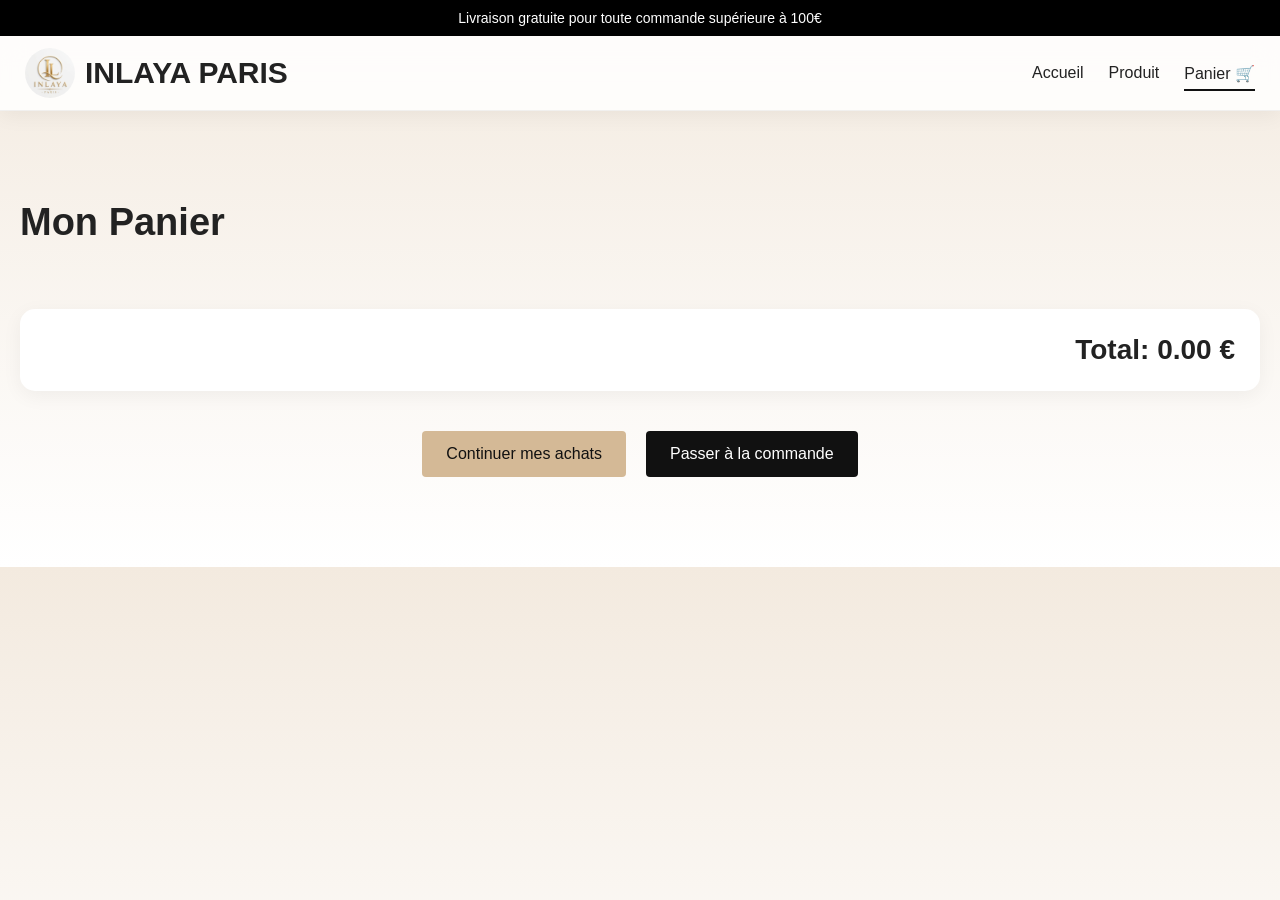
<file: cart.html>
<!DOCTYPE html>
<html lang="fr">

<head>

<meta charset="UTF-8">
<meta name="viewport" content="width=device-width, initial-scale=1.0">

<title>Panier | INLAYA PARIS</title>

<link rel="stylesheet" href="style.css">

</head>

<body>

<div class="topbar">
<p>Livraison gratuite pour toute commande supérieure à 100€</p>
</div>


<header class="header">

<div class="brand">

<img src="images/Inlaya-paris.png" class="brand-logo">

<h1 class="brand-title">
INLAYA PARIS
</h1>

</div>


<button class="menu-btn" id="menuBtn">
☰
</button>


<nav class="nav">

<a href="index.html">
Accueil
</a>

<a href="product.html">
Produit
</a>

<a href="cart.html" class="active">
Panier 🛒
</a>

</nav>

</header>



<div class="mobile-menu" id="mobileMenu">

<a href="index.html">
Accueil
</a>

<a href="product.html">
Produit
</a>

<a href="cart.html">
Panier 🛒
</a>

</div>



<section class="section">

<div class="section-head">

<h2>
Mon Panier
</h2>

</div>


<div id="cart-items"></div>


<div class="cart-total-box">

<h3 id="total">

Total : 0 €

</h3>

</div>



<div class="cart-actions">

<a href="index.html#products" class="btn btn-beige">

Continuer mes achats

</a>



<a href="checkout.html" class="btn btn-dark">

Passer à la commande

</a>

</div>

</section>


<script src="script.js"></script>

</body>
</html>
</file>
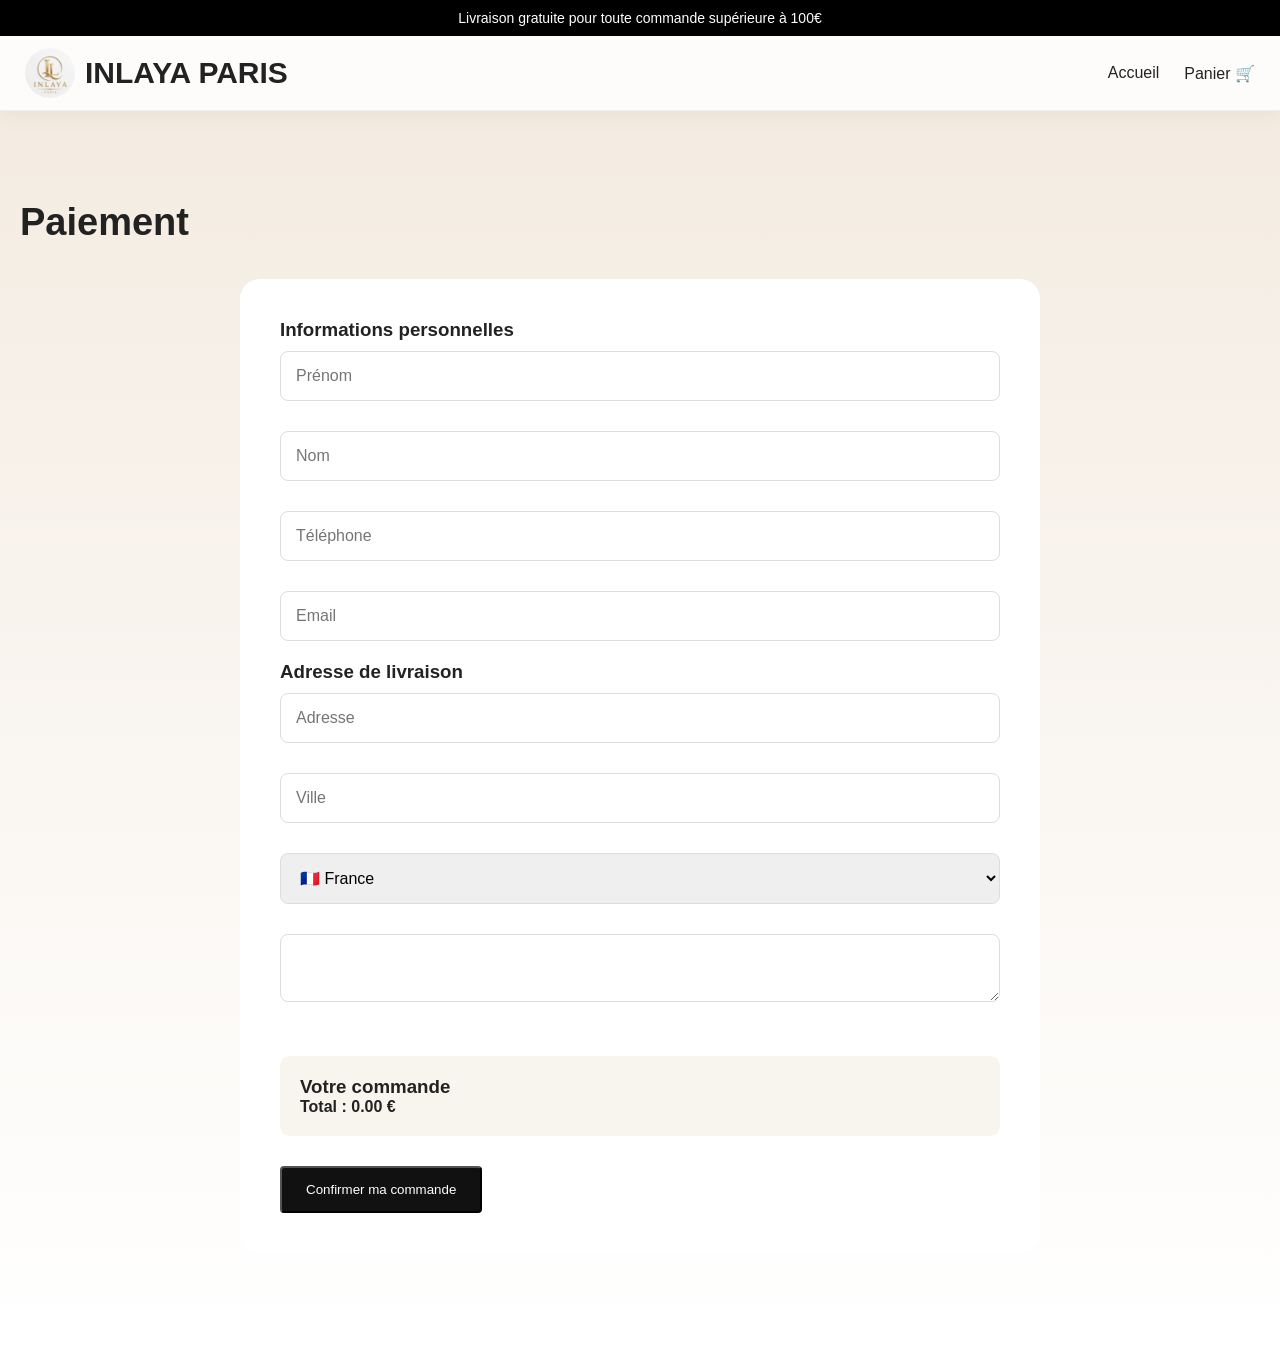
<file: checkout.html>
<!DOCTYPE html>
<html lang="fr">

<head>

<meta charset="UTF-8">
<meta name="viewport" content="width=device-width, initial-scale=1.0">

<title>Checkout | INLAYA PARIS</title>

<link rel="stylesheet" href="style.css">

</head>

<body>


<div class="topbar">
<p>Livraison gratuite pour toute commande supérieure à 100€</p>
</div>


<header class="header">

<div class="brand">

<img src="images/Inlaya-paris.png" class="brand-logo">

<h1 class="brand-title">
INLAYA PARIS
</h1>

</div>


<button class="menu-btn" id="menuBtn">
☰
</button>


<nav class="nav">

<a href="index.html">
Accueil
</a>

<a href="cart.html">
Panier 🛒
</a>

</nav>

</header>



<div class="mobile-menu" id="mobileMenu">

<a href="index.html">
Accueil
</a>

<a href="cart.html">
Panier 🛒
</a>

</div>



<section class="section">

<div class="section-head">

<h2>

Paiement

</h2>

</div>


<div class="checkout-box">


<h3>Informations personnelles</h3>

<input id="prenom" placeholder="Prénom">

<input id="nom" placeholder="Nom">

<input id="telephone" placeholder="Téléphone">

<input id="email" placeholder="Email">



<h3>Adresse de livraison</h3>

<input id="adresse" placeholder="Adresse">

<input id="ville" placeholder="Ville">


<select id="pays">

<option value="France">🇫🇷 France</option>
<option value="Belgique">🇧🇪 Belgique</option>
<option value="Suisse">🇨🇭 Suisse</option>
<option value="Luxembourg">🇱🇺 Luxembourg</option>

<option value="Espagne">🇪🇸 Espagne</option>
<option value="Portugal">🇵🇹 Portugal</option>
<option value="Italie">🇮🇹 Italie</option>
<option value="Allemagne">🇩🇪 Allemagne</option>
<option value="Pays-Bas">🇳🇱 Pays-Bas</option>

<option value="Autriche">🇦🇹 Autriche</option>
<option value="Irlande">🇮🇪 Irlande</option>
<option value="Danemark">🇩🇰 Danemark</option>
<option value="Suède">🇸🇪 Suède</option>
<option value="Norvège">🇳🇴 Norvège</option>
<option value="Finlande">🇫🇮 Finlande</option>
<option value="Pologne">🇵🇱 Pologne</option>

<option value="Royaume-Uni">🇬🇧 Royaume-Uni</option>

<option value="États-Unis">🇺🇸 États-Unis</option>
<option value="Canada">🇨🇦 Canada</option>

<option value="Maroc">🇲🇦 Maroc</option>
<option value="Algérie">🇩🇿 Algérie</option>
<option value="Tunisie">🇹🇳 Tunisie</option>
<option value="Palestine">🇵🇸 Palestine</option>

<option value="Arabie saoudite">🇸🇦 Arabie saoudite</option>
<option value="Émirats arabes unis">🇦🇪 Émirats arabes unis</option>
<option value="Qatar">🇶🇦 Qatar</option>
<option value="Koweït">🇰🇼 Koweït</option>
<option value="Bahreïn">🇧🇭 Bahreïn</option>
<option value="Oman">🇴🇲 Oman</option>

</select>



<textarea id="note"

placeholder="Instructions de livraison">

</textarea>



<div class="resume">

<h3>

Votre commande

</h3>


<div id="checkout-items">

</div>


<h4 id="checkout-total">

Total : 0 €

</h4>


</div>



<button class="btn btn-dark"

onclick="sendWhatsApp()">

Confirmer ma commande

</button>


</div>

</section>


<script src="script.js"></script>

</body>

</html>
</file>
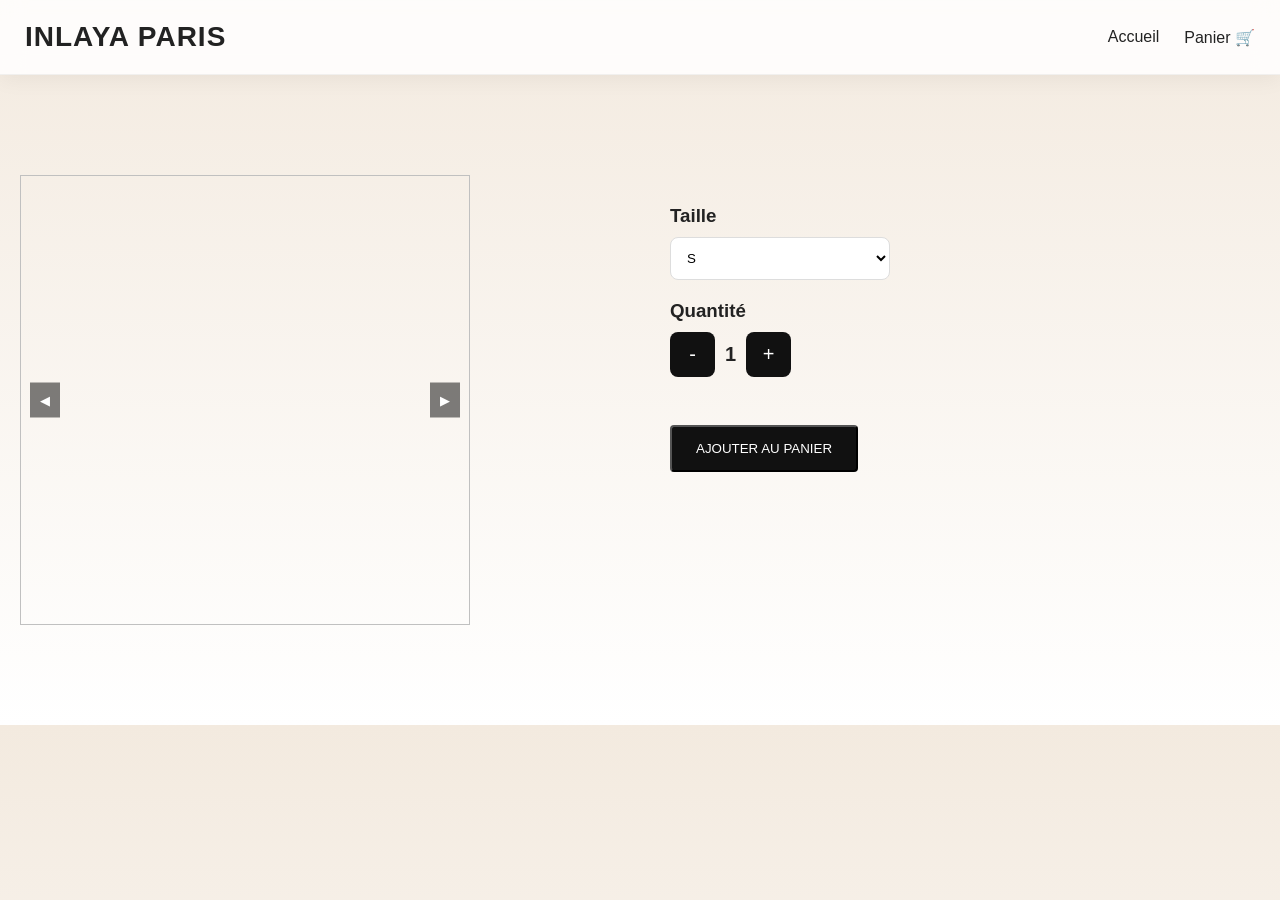
<file: product.html>
<!DOCTYPE html>
<html lang="fr">
<head>
<meta charset="UTF-8">
<meta name="viewport" content="width=device-width, initial-scale=1.0">
<title>Produit | INLAYA PARIS</title>
<link rel="stylesheet" href="style.css">
</head>

<body>

<header class="header">

<div class="logo">
INLAYA PARIS
</div>


<button class="menu-btn" id="menuBtn">
☰
</button>


<nav class="nav">

<a href="index.html">
Accueil
</a>

<a href="cart.html">
Panier 🛒
</a>

</nav>

</header>



<div class="mobile-menu" id="mobileMenu">

<a href="index.html">
Accueil
</a>

<a href="cart.html">
Panier 🛒
</a>

</div>

<section class="product-page">

    <!-- SLIDER -->

    <div class="slider" data-slider>

        <img id="img1" class="active">
        <img id="img2">

        <button class="prev">◀</button>
        <button class="next">▶</button>

    </div>


    <!-- INFO -->

    <div class="product-info">

        <h1 id="product-name"></h1>

        <p class="price" id="product-price"></p>

        <p class="description" id="product-description"></p>

        <h3>Taille</h3>

        <select>

            <option>S</option>
            <option>M</option>
            <option>L</option>
            <option>XL</option>

        </select>


        <h3>Quantité</h3>

        <div class="quantity-box">

            <button onclick="changeQty(-1)">-</button>

            <span id="qty">1</span>

            <button onclick="changeQty(1)">+</button>

        </div>

        <br>


        <button id="cartBtn" class="btn btn-dark">

            AJOUTER AU PANIER

        </button>

    </div>

</section>

<script src="script.js"></script>

</body>
</html>
</file>
<file: style.css>
:root{
    --bg:#f3eadf;
    --dark:#111;
    --light:#fff;
    --text:#222;
    --muted:#666;
    --line:rgba(0,0,0,.08);
}


*{
    margin:0;
    padding:0;
    box-sizing:border-box;
    scroll-behavior:smooth;
    transition:all 0.3s ease;
}

html{
    scroll-behavior:smooth;
}

body{
    font-family:Arial, Helvetica, sans-serif;
    background:linear-gradient(to bottom, #f3eadf, #ffffff);
    color:var(--text);
    overflow-x:hidden;
}

a{
    text-decoration:none;
    color:inherit;
}

img{
    width:100%;
    display:block;
}

/* TOPBAR */
.topbar{
    background:#000;
    color:#fff;
    text-align:center;
    padding:10px;
    font-size:14px;
}

/* HEADER */
.header{
    height:75px;
    padding:0 25px;
    display:flex;
    justify-content:space-between;
    align-items:center;
    background:rgba(255,255,255,.85);
    backdrop-filter:blur(12px);
    position:sticky;
    top:0;
    z-index:999;
    border-bottom:1px solid rgba(0,0,0,.05);
    box-shadow:0 5px 20px rgba(0,0,0,0.05);
}

.logo{
    font-size:28px;
    font-weight:700;
    letter-spacing:1px;
}

.nav{
    display:flex;
    gap:25px;
}

.nav a{
    position:relative;
    padding:5px 0;
}

.nav a::after{
    content:"";
    position:absolute;
    left:0;
    bottom:-3px;
    width:0;
    height:2px;
    background:#111;
    transition:.3s;
}

.nav a:hover::after,
.nav .active::after{
    width:100%;
}

.menu-btn{
    display:none;
    border:none;
    background:none;
    font-size:30px;
    cursor:pointer;
}

/* MOBILE MENU */
.mobile-menu{
    display:none;
    background:white;
    width:100%;
    position:fixed;
    top:75px;
    left:0;
    z-index:998;
    border-bottom:1px solid var(--line);
}

.mobile-menu a{
    display:block;
    padding:15px 20px;
    border-bottom:1px solid rgba(0,0,0,.05);
}

.mobile-menu.open{
    display:block;
}

/* HERO */
.hero{
    min-height:80vh;
    background:url("images/inlaya-Hero.jpg") center center/cover no-repeat;
    position:relative;
    display:flex;
    justify-content:center;
    align-items:center;
    text-align:center;
    padding:20px;
}

.hero-overlay{
    position:absolute;
    inset:0;
    background:rgba(0,0,0,.35);
}

.hero-content{
    position:relative;
    z-index:2;
    color:white;
    max-width:850px;
    animation:fadeUp 1s ease;
}

.hero h1{
    font-size:clamp(40px,7vw,80px);
    line-height:1.1;
    margin-bottom:20px;
}

.hero p{
    max-width:650px;
    margin:auto;
    font-size:18px;
    line-height:1.7;
}

.hero-actions{
    margin-top:30px;
    display:flex;
    justify-content:center;
    gap:15px;
    flex-wrap:wrap;
}

/* BUTTONS */
.btn{
    padding:14px 24px;
    border-radius:4px;
    transition:.3s;
}

.btn-dark{
    background:#111;
    color:white;
}

.btn-beige{
    background:#d4b996;
    color:#111;
}

.btn-beige:hover{
    background:#c7a97f;
}


/* FEATURED */
.featured{
    padding:40px 20px;
}

.featured-card{
    max-width:1300px;
    margin:auto;
    overflow:hidden;
    border-radius:20px;
    position:relative;
}

.featured-card img{
    height:700px;
    object-fit:cover;
    transition:0.4s;
}

.featured-card:hover img{
    transform:scale(1.05);
}

.featured-text{
    position:absolute;
    left:30px;
    bottom:30px;
    background:rgba(255,255,255,.92);
    padding:20px;
    border-radius:15px;
}

/* SECTION */
.section{
    max-width:1300px;
    margin:auto;
    padding:90px 20px;
}

.section-head{
    display:flex;
    justify-content:space-between;
    align-items:center;
    margin-bottom:35px;
}

.section-head h2{
    font-size:38px;
}

/* GRIDS */
.grid-3{
    display:grid;
    grid-template-columns:repeat(3,1fr);
    gap:25px;
}

/* CARDS */
.card{
    background:white;
    border-radius:18px;
    overflow:hidden;
    transition:.4s;
}

.card:hover{
    transform:translateY(-10px);
    box-shadow:0 20px 40px rgba(0,0,0,.12);
}

.card img{
    height:450px;
    object-fit:cover;
    transition:0.4s;
}

.card:hover img{
    transform:scale(1.05);
}

.card button{
    margin:15px 18px 20px;
    width:calc(100% - 36px);
    padding:12px;
    border:none;
    background:#111;
    color:white;
    border-radius:10px;
    cursor:pointer;
}

/* LOOKBOOK */
.lookbook{
    padding:100px 20px;
}

.lookbook-content{
    max-width:1300px;
    margin:auto;
    display:grid;
    grid-template-columns:1fr 1fr;
    gap:60px;
    align-items:center;
}

.lookbook-image img{
    height:500px; 
    object-fit:cover;
    border-radius:20px;
}

/* GALLERY */
.gallery-section{
    padding:100px 20px;
}

.gallery-header{
    text-align:center;
    margin-bottom:40px;
}

.gallery-grid{
    max-width:1300px;
    margin:auto;
    display:grid;
    grid-template-columns:repeat(4,1fr);
    gap:20px;
}

.gallery-grid img{
    height:420px;
    object-fit:cover;
    border-radius:18px;
    transition:0.4s;
}

.gallery-grid img:hover{
    transform:scale(1.05);
}


/* TESTIMONIALS */
.testimonials{
    padding:80px 20px;
    text-align:center;
    background:#f9f9f9;
}

.testimonial{
    max-width:700px;
    margin:20px auto;
    padding:20px;
    background:white;
    border-radius:10px;
    box-shadow:0 5px 15px rgba(0,0,0,0.05);
}

.testimonial p:first-child{
    color:#f5a623;
}

/* ABOUT */
.about-box{
    background:white;
    border-radius:20px;
    padding:40px;
}

/* CONTACT */
.contact-section{
    padding:100px 20px;
    text-align:center;
}

.footer{
    background:#000;
    color:#fff;
    padding:60px 20px;
    display:grid;
    grid-template-columns:repeat(3,1fr);
    gap:30px;
}

.footer h3{
    margin-bottom:15px;
    font-size:16px;
    color:#fff;
}

.footer p,
.footer a{
    color:#bbb;
    font-size:14px;
    line-height:1.7;
    text-decoration:none;
    display:block;
    margin-bottom:8px;
}

/* SOCIAL ICONS (FINAL CLEAN) */
.social-icons{
    display:flex;
    justify-content:center;
    align-items:center;
    gap:20px;
    padding:30px 0;
}

.social-icons a{
    width:60px;
    height:60px;
    display:flex;
    align-items:center;
    justify-content:center;
    border-radius:50%;
    background:#111;
    color:white;
    font-size:26px;
    transition:0.3s;
}

.social-icons a:hover{
    transform:scale(1.1);
}

/* ANIMATION */
@keyframes fadeUp{
    from{
        opacity:0;
        transform:translateY(40px);
    }
    to{
        opacity:1;
        transform:translateY(0);
    }
}

/* RESPONSIVE */
@media(max-width:992px){

    .nav{display:none;}
    .menu-btn{display:block;}

    .grid-3,
    .gallery-grid,
    .instagram-grid,
    .footer,
    .lookbook-content{
        grid-template-columns:1fr;
    }

    .hero h1{font-size:45px;}
}

@media(max-width:600px){
    .hero{min-height:75vh;}
    .section-head{flex-direction:column; gap:10px;}
}

.brand{
    display:flex;
    align-items:center;
    justify-content:flex-start;
    gap:10px;
    height:75px;
}

/* reset ديال h1 باش مايبقاش يطلع ولا يهبط */
.brand-title{
    font-size:30px;
    font-weight:700;
    margin:0;
    padding:0;
    line-height:1;
}

/* logo مضمون مايتشوهش */
.brand-logo{
    width:50px;
    height:50px;
    display:block;
    object-fit:cover;
    border-radius:50%;
}


.card img{
    width:100%;
    height:450px;
    object-fit:cover;
    display:block;
}

.footer{
    background:#0f0f0f;
    color:#fff;
    padding:60px 20px;
    display:grid;
    grid-template-columns:repeat(4,1fr);
    gap:30px;
}

.footer h2{
    font-size:22px;
    margin-bottom:10px;
}

.footer h3{
    margin-bottom:15px;
    font-size:16px;
    color:#fff;
}

.footer p,
.footer a{
    color:#bbb;
    font-size:14px;
    line-height:1.7;
    text-decoration:none;
    display:block;
    margin-bottom:8px;
}

.footer a:hover{
    color:#fff;
    text-decoration:underline;
}

.footer-bottom{
    background:#000;
    color:#888;
    text-align:center;
    padding:15px;
    font-size:13px;
    border-top:1px solid rgba(255,255,255,0.1);
}

.trust-badges{
    display:flex;
    justify-content:center;
    gap:30px;
    padding:30px;
    background:#fff;
    font-weight:bold;
    flex-wrap:wrap;
}

.faq-mini{
    text-align:center;
    padding:40px 20px;
    background:#f9f9f9;
}

.faq-mini h3{
    margin-bottom:15px;
}

.copyright{
    display:flex;
    justify-content:center;
    align-items:center;
    gap:10px;
    padding:20px;
    background:#111;
    color:#bbb;
}

.flag{
    width:25px;
    height:18px;
    object-fit:cover;
}

.promo-bar {
  background-color: #000;
  color: #fff;
  font-weight: bold;
  overflow: hidden;
  white-space: nowrap;
  font-family: 'Poppins', sans-serif;
  padding: 10px 0;
}

.promo-text {
  display: inline-block;
  animation: slideText 10s linear infinite;
}

@keyframes slideText {
  from { transform: translateX(100%); }
  to { transform: translateX(-100%); }
}

.footer p{
    color:#bbb;
    line-height:1.8;
    margin-bottom:12px;
    font-size:14px;
}

.brand-message{
    padding:100px 20px;
    background:#fff;
    text-align:center;
}

.brand-message .container{
    max-width:900px;
    margin:auto;
}


.brand-text{
    font-size:18px;
    line-height:1.8;
    color:#555;
    margin-bottom:30px;
}

.brand-btn{
    display:inline-block;
    padding:14px 28px;
    background:#111;
    color:#fff;
    border-radius:6px;
    text-decoration:none;
    transition:0.3s;
}

.brand-btn:hover{
    transform:translateY(-3px);
    background:#000;
}

.lookbook-content{
    display:grid;
    grid-template-columns:1fr 1fr;
    gap:40px;
    align-items:center;
}

.lookbook-text{
    display:flex;
    flex-direction:column;
    align-items:flex-start;
}

.lookbook-text span{
    margin-bottom:15px;
}

.lookbook-text h2{
    margin-bottom:20px;
}

.lookbook-text p{
    margin-bottom:25px;
    line-height:1.8;
}

.lookbook-text .btn{
    display:inline-block;
}

.product-btn{
    display:block;
    margin:15px 18px 20px;
    text-align:center;
    padding:12px;
    background:#111;
    color:white;
    border-radius:10px;
}


.product-slider {
  position: relative;
  width: 100%;
  max-width: 400px; /* حجم الكارد */
  margin: auto;
  overflow: hidden; /* باش ما يخرجوش العناصر */
}

.product-slider img {
  width: 100%;
  display: none;
}

.product-slider img.active {
  display: block;
}

/* الأزرار */
.product-slider button {
  position: absolute;
  top: 50%;
  transform: translateY(-50%);
  background: rgba(0,0,0,0.5);
  color: white;
  border: none;
  padding: 10px 15px;
  cursor: pointer;
  font-size: 20px;
  z-index: 10;
}

/* زر يسار */
.product-slider .prev {
  left: 10px;   /* لصقناه فالجانب الأيسر */
}

/* زر يمين */
.product-slider .next {
  right: 10px;  /* لصقناه فالجانب الأيمن */
}






/* PRODUCT PAGE */

.product-page{
    max-width:1300px;
    margin:80px auto;
    padding:20px;
    display:grid;
    grid-template-columns:1fr 1fr;
    gap:60px;
    align-items:start;
}

.product-image img{
    width:100%;
    border-radius:20px;
    object-fit:cover;
}

.product-info h1{
    font-size:42px;
    margin-bottom:15px;
}

.price{
    font-size:28px;
    font-weight:bold;
    margin-bottom:20px;
}

.description{
    color:#555;
    line-height:1.8;
    margin-bottom:30px;
}

.product-info h3{
    margin:20px 0 10px;
}

.product-info select{
    width:220px;
    padding:12px;
    border:1px solid #ddd;
    border-radius:8px;
    background:white;
}

.quantity-box{
    display:flex;
    align-items:center;
    gap:15px;
    margin-bottom:30px;
}

.quantity-box button{
    width:45px;
    height:45px;
    border:none;
    background:#111;
    color:white;
    font-size:20px;
    cursor:pointer;
    border-radius:8px;
}

.quantity-box span{
    font-size:20px;
    font-weight:bold;
}

@media(max-width:992px){

    .product-page{
        grid-template-columns:1fr;
    }

    .product-info h1{
        font-size:32px;
    }

}



/* CART PAGE */

#cart-items{
    display:grid;
    gap:20px;
}

#cart-items .card{
    display:flex;
    align-items:center;
    gap:20px;
    padding:20px;
}

#cart-items .card img{
    width:120px;
    height:150px;
    object-fit:cover;
    border-radius:12px;
}

.cart-total-box{
    margin-top:30px;
    padding:25px;
    background:white;
    border-radius:15px;
    text-align:right;
    box-shadow:0 5px 20px rgba(0,0,0,.05);
}

.cart-total-box h3{
    font-size:28px;
}

.cart-actions{
    margin-top:25px;
    display:flex;
    justify-content:space-between;
    gap:15px;
    flex-wrap:wrap;
}

@media(max-width:768px){

    #cart-items .card{
        flex-direction:column;
        text-align:center;
    }

    .cart-actions{
        flex-direction:column;
    }

}



.slider {
  position: relative;
  width: 100%;
  height: 350px;
  overflow: hidden;
}


.slider {
    position: relative;
    width: 100%;
    max-width: 450px;
    height: 450px;
    overflow: hidden;
}

.slider img {
    position: absolute;
    width: 100%;
    height: 100%;
    object-fit: cover;
    opacity: 0;
    transition: 0.4s ease;
}

.slider img.active {
    opacity: 1;
}

.slider button {
    position: absolute;
    top: 50%;
    transform: translateY(-50%);
    background: rgba(0,0,0,0.5);
    color: white;
    border: none;
    padding: 10px;
    cursor: pointer;
    z-index: 10;
}

.prev { left: 10px; }
.next { right: 10px; }

.quantity-box {
    display: flex;
    gap: 10px;
    align-items: center;
}

.quantity-box button {
    padding: 5px 10px;
    cursor: pointer;
}


.about-box input,
.about-box select{

width:100%;
padding:15px;

margin-top:8px;
margin-bottom:20px;

border:1px solid #ddd;

border-radius:8px;

background:white;

}


.about-box button{

margin-top:15px;

}


.cart-actions{

display:flex;

justify-content:center;

gap:20px;

flex-wrap:wrap;

margin-top:40px;

}




.checkout-box{

background:white;

padding:40px;

border-radius:20px;

max-width:800px;

margin:auto;

}


.checkout-box input,
.checkout-box select,
.checkout-box textarea{

width:100%;

padding:15px;

margin-top:10px;

margin-bottom:20px;

border:1px solid #ddd;

border-radius:8px;

font-size:16px;

}


.resume{

padding:20px;

background:#f8f5ef;

border-radius:10px;

margin-top:30px;

margin-bottom:30px;

}
</file>
